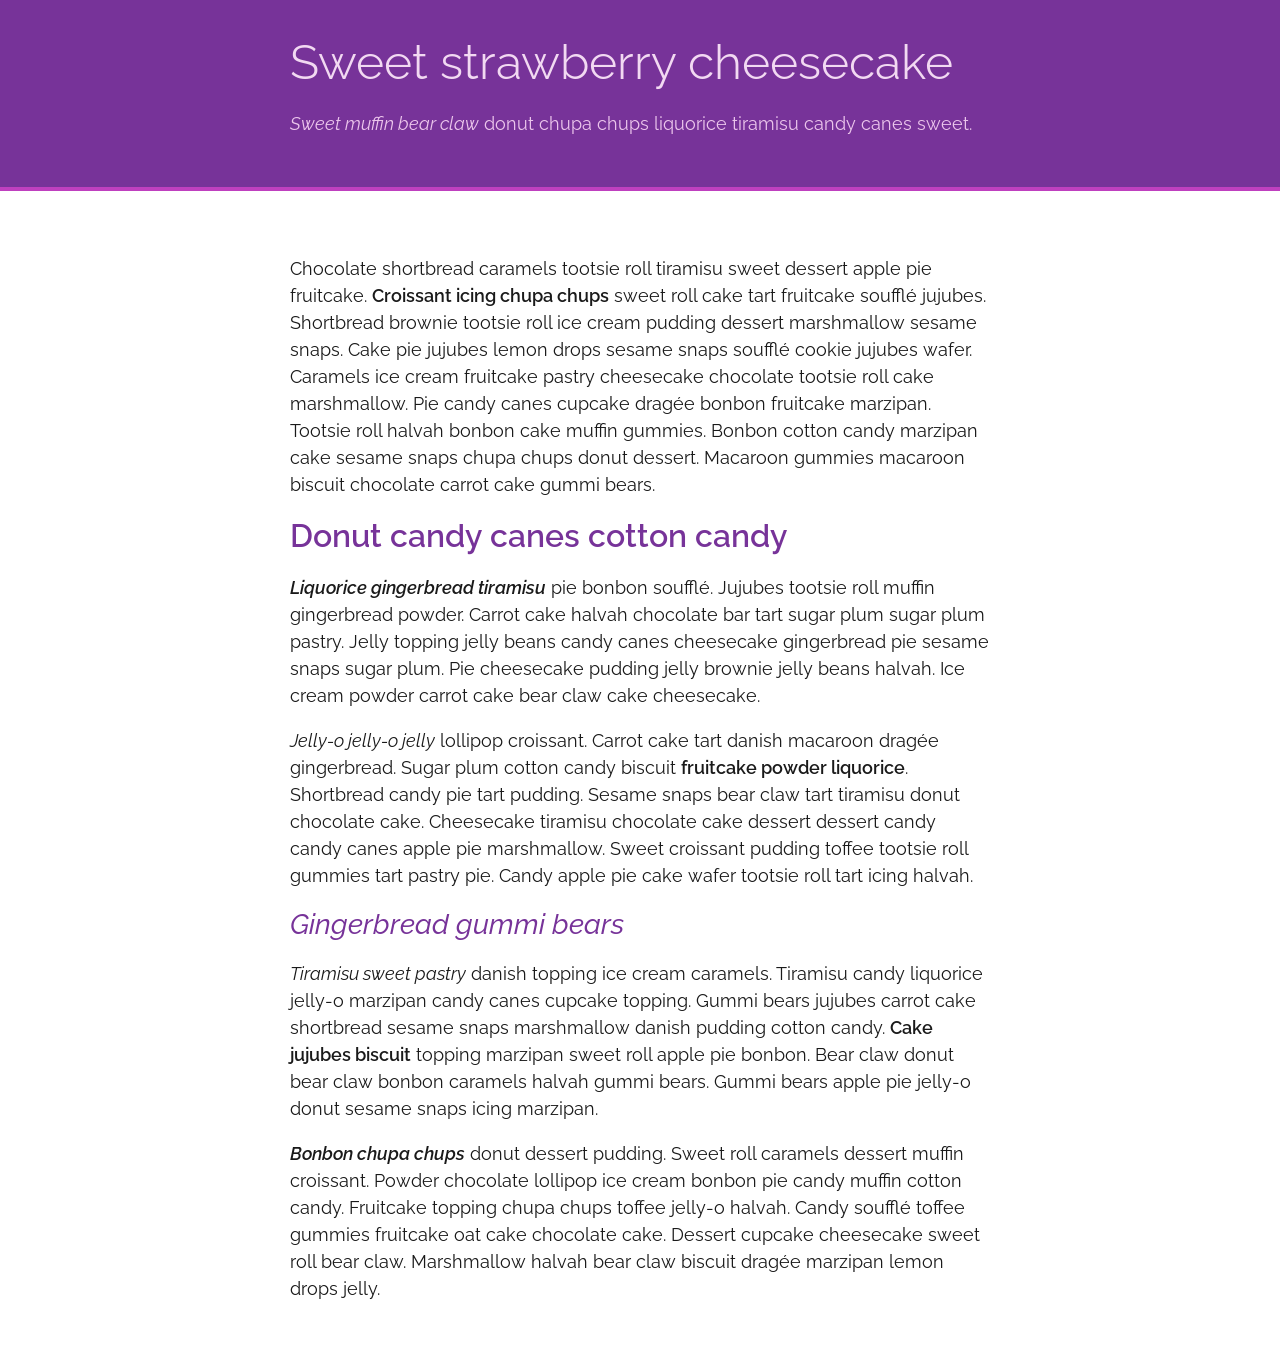
<file: css-font/index.html>
<!doctype html>
<html>
  <head>
    <meta charset="utf-8" />
    <meta name="viewport" content="width=device-width, initial-scale=1" />
    <title>A Demo Font Family Page</title>
    <link href="styles.css" rel="stylesheet" />
  </head>
  <body>
    <main>
      <header>
        <div class="content-width">
          <h1>Sweet strawberry cheesecake</h1>
          <p><em>Sweet muffin bear claw</em> donut chupa chups liquorice tiramisu candy canes sweet.</p>
        </div>
      </header>

      <div class="content-width">
        <p>Chocolate shortbread caramels tootsie roll tiramisu sweet dessert apple pie fruitcake. <strong>Croissant icing chupa chups</strong> sweet roll cake tart fruitcake soufflé jujubes. Shortbread brownie tootsie roll ice cream pudding dessert marshmallow sesame snaps. Cake pie jujubes lemon drops sesame snaps soufflé cookie jujubes wafer. Caramels ice cream fruitcake pastry cheesecake chocolate tootsie roll cake marshmallow. Pie candy canes cupcake dragée bonbon fruitcake marzipan. Tootsie roll halvah bonbon cake muffin gummies. Bonbon cotton candy marzipan cake sesame snaps chupa chups donut dessert. Macaroon gummies macaroon biscuit chocolate carrot cake gummi bears.</p>
  
        <h2>Donut candy canes cotton candy</h2>
  
        <p><strong><em>Liquorice gingerbread tiramisu</em></strong> pie bonbon soufflé. Jujubes tootsie roll muffin gingerbread powder. Carrot cake halvah chocolate bar tart sugar plum sugar plum pastry. Jelly topping jelly beans candy canes cheesecake gingerbread pie sesame snaps sugar plum. Pie cheesecake pudding jelly brownie jelly beans halvah. Ice cream powder carrot cake bear claw cake cheesecake.</p>
  
        <p><em>Jelly-o jelly-o jelly</em> lollipop croissant. Carrot cake tart danish macaroon dragée gingerbread. Sugar plum cotton candy biscuit <strong>fruitcake powder liquorice</strong>. Shortbread candy pie tart pudding. Sesame snaps bear claw tart tiramisu donut chocolate cake. Cheesecake tiramisu chocolate cake dessert dessert candy candy canes apple pie marshmallow. Sweet croissant pudding toffee tootsie roll gummies tart pastry pie. Candy apple pie cake wafer tootsie roll tart icing halvah.</p>
  
        <h3>Gingerbread gummi bears</h3>
  
        <p><em>Tiramisu sweet pastry</em> danish topping ice cream caramels. Tiramisu candy liquorice jelly-o marzipan candy canes cupcake topping. Gummi bears jujubes carrot cake shortbread sesame snaps marshmallow danish pudding cotton candy. <strong>Cake jujubes biscuit</strong> topping marzipan sweet roll apple pie bonbon. Bear claw donut bear claw bonbon caramels halvah gummi bears. Gummi bears apple pie jelly-o donut sesame snaps icing marzipan.</p>
  
        <p><strong><em>Bonbon chupa chups</em></strong> donut dessert pudding. Sweet roll caramels dessert muffin croissant. Powder chocolate lollipop ice cream bonbon pie candy muffin cotton candy. Fruitcake topping chupa chups toffee jelly-o halvah. Candy soufflé toffee gummies fruitcake oat cake chocolate cake. Dessert cupcake cheesecake sweet roll bear claw. Marshmallow halvah bear claw biscuit dragée marzipan lemon drops jelly.</p>
      </div>
    </main>
  </body>
</html>
</file>
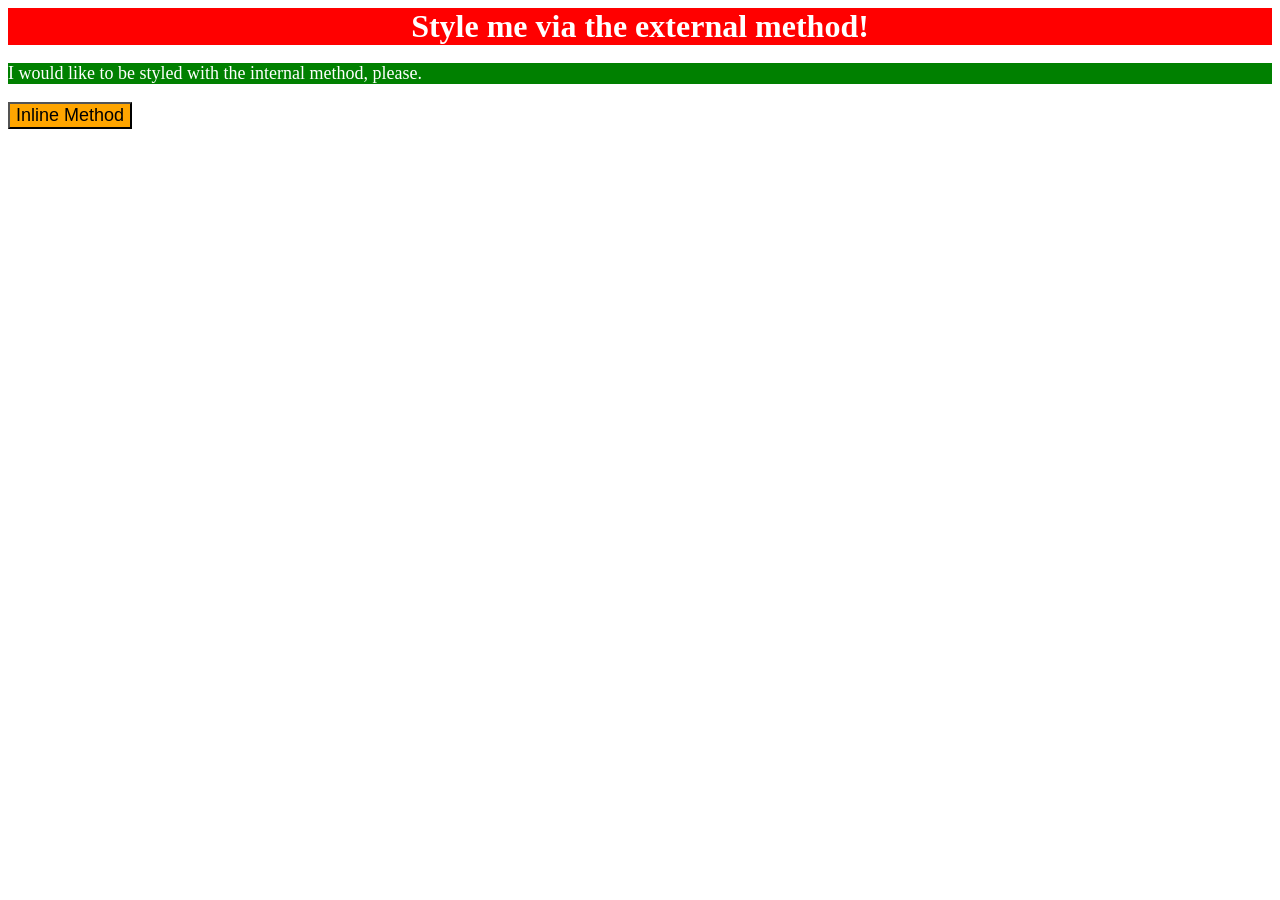
<file: foundations/01-css-methods/index.html>
<!DOCTYPE html>
<html lang="en">
  <head>
    <meta charset="UTF-8">
    <meta http-equiv="X-UA-Compatible" content="IE=edge">
    <meta name="viewport" content="width=device-width, initial-scale=1.0">
    <title>Methods for Adding CSS</title>
    <link rel="stylesheet" href="styles.css">
    <style>
      p {
        background-color: green;
        color: white;
        font-size: 18px;
      }
    </style>
  </head>
  <body>
    <div >Style me via the external method!</div>
    <p>I would like to be styled with the internal method, please.</p>
    <button style="background-color: orange; font-size: 18px;">Inline Method</button>
  </body>
</html>
</file>
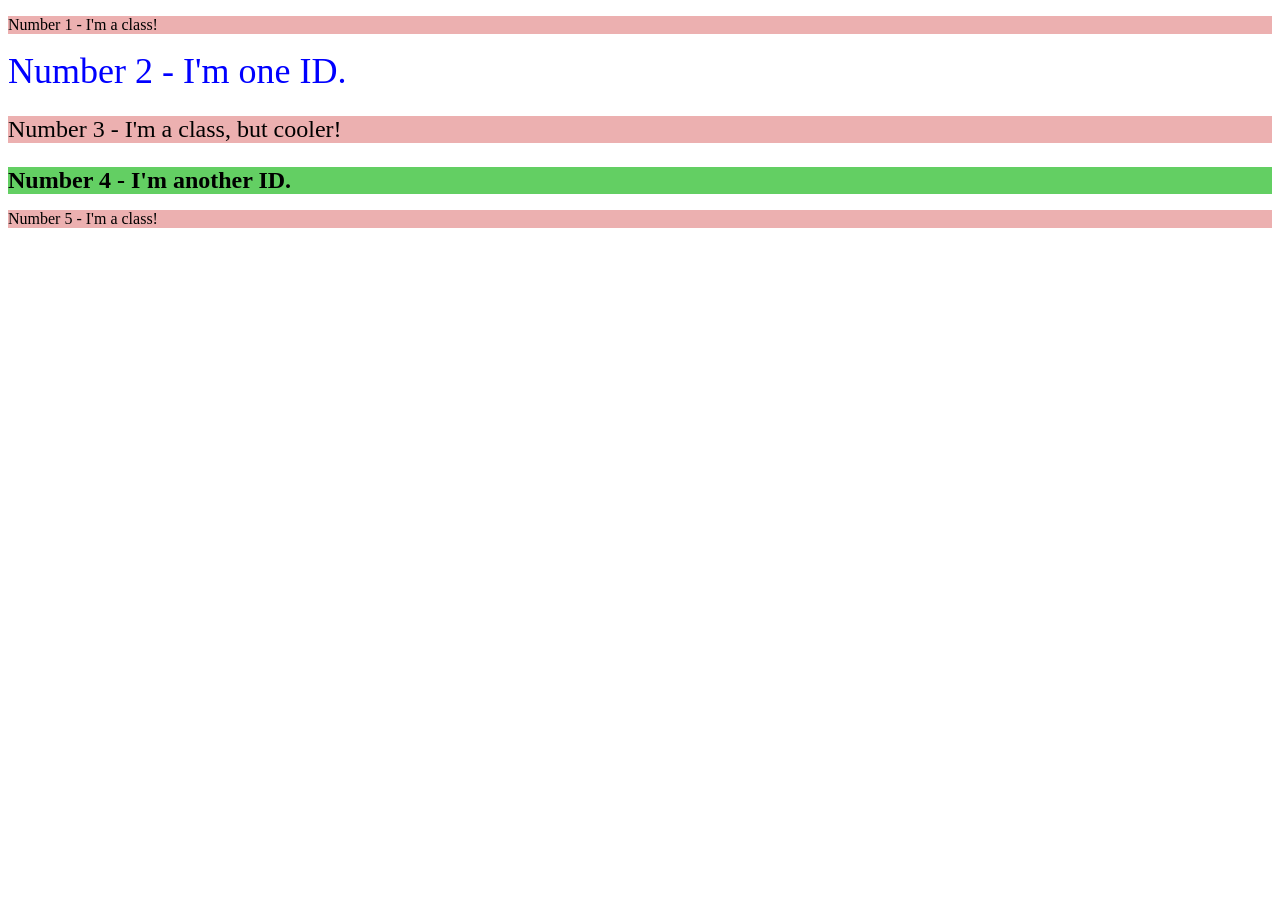
<file: foundations/02-class-id-selectors/index.html>
<!DOCTYPE html>
<html lang="en">
  <head>
    <meta charset="UTF-8">
    <meta http-equiv="X-UA-Compatible" content="IE=edge">
    <meta name="viewport" content="width=device-width, initial-scale=1.0">
    <title>Class and ID Selectors</title>
    <link rel="stylesheet" href="style.css">
  </head>
  <body>
    <p class="odd">Number 1 - I'm a class!</p>
    <div id="evennum">Number 2 - I'm one ID.</div>
    <p class="odd oddfont">Number 3 - I'm a class, but cooler!</p>
    <div id="idnum" class="oddfont">Number 4 - I'm another ID.</div>
    <p class="odd">Number 5 - I'm a class!</p>
  </body>
</html>
</file>
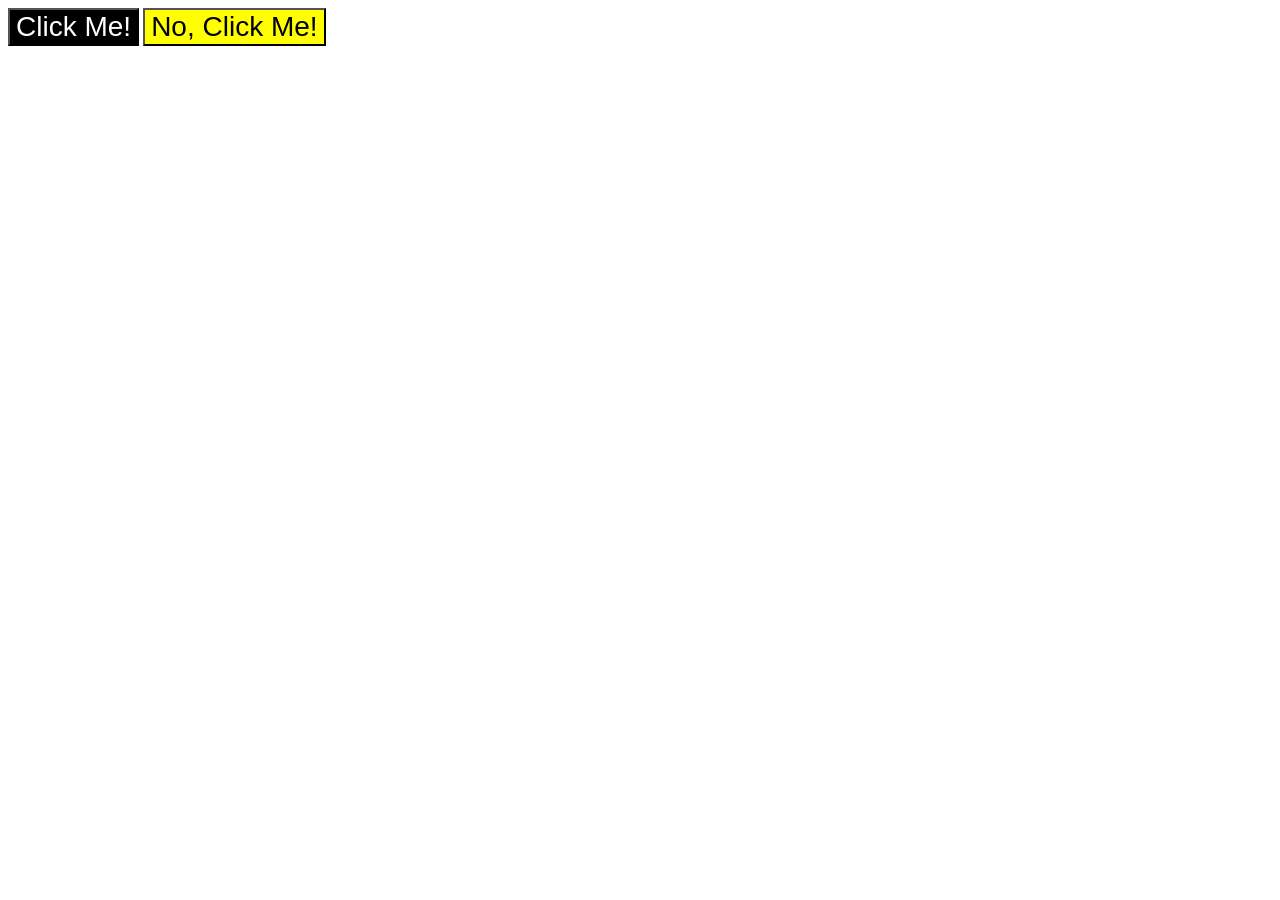
<file: foundations/03-grouping-selectors/index.html>
<!DOCTYPE html>
<html lang="en">
  <head>
    <meta charset="UTF-8">
    <meta http-equiv="X-UA-Compatible" content="IE=edge">
    <meta name="viewport" content="width=device-width, initial-scale=1.0">
    <title>Grouping Selectors</title>
    <link rel="stylesheet" href="style.css">
  </head>
  <body>
    <button class="first">Click Me!</button>
    <button class="second">No, Click Me!</button>
  </body>
</html>
</file>
<file: css-font/styles.css>
@font-face {
    font-family: Raleway;
    src: url('fonts/raleway/Raleway.woff2') format('woff2');
    font-style: normal;
    font-weight: 300 800;
  }
  @font-face {
  font-family: Raleway;
  src: url('fonts/raleway/Raleway-Italic.woff2') format('woff2');
  font-weight: 300 800;
  font-style: italic;
}

body {
    margin: 0;
    background-color: hsl(0, 0%, 100%);
    color: hsl(0, 0%, 10%);
    line-height: 1.5;
    font-family: Raleway, "PT Sans", Calibri, Tahoma, sans-serif;
  }
  
  .content-width {
    max-width: 70ch;
    width: calc(100% - 4rem);
    margin: 0 auto;
  }
  
  main {
    margin-bottom: 4rem;
  }
  
  header {
    margin-bottom: 4rem;
    padding: 2rem 0;
    background-color: hsl(280, 50%, 40%);
    border-bottom: 4px solid hsl(300, 50%, 50%);
    color: hsl(300, 50%, 90%);
  }
  
  header p {
    color: hsl(300, 50%, 85%);
  }
  
  h1, h2, h3 {
    margin: 0;
    line-height: 1.25;
  }
  
  h2, h3 {
    color: hsl(280, 50%, 40%)
  }

h1 {
    font-size: 3rem;
    font-weight: 350;
  }
  
  h2 {
    font-size: 2rem;
    font-weight: 570;
  }
  
  h3 {
    font-size: 1.75rem;
    font-style: italic;
    font-weight: 450;
  }
  
  p {
    font-size: 1.125rem;
  }
  strong {
    font-weight: 600;
  }
</file>
<file: foundations/01-css-methods/styles.css>
div {
    background-color: red;
    color: white;
    font-size: 32px;
    text-align: center;
    font-weight: bold;
}
</file>
<file: foundations/02-class-id-selectors/style.css>
.odd {
    background-color: rgb(236, 176, 176);
    font-family: Verdana, "DejaVu Sans" sans-serif;
}

#evennum {
    color: #0000ff;
    font-size: 36px;
}

.oddfont {
    font-size: 24px;
}

#idnum {
    background-color: hsl(120, 53%, 60%);
    font-weight: bold;
}
</file>
<file: foundations/03-grouping-selectors/style.css>
.first {
    background-color: #000000;
    color: #ffffff;
}

.second {
    background-color: #ffff00;
}

.first, .second {
    font-size: 28px;
    font-family: Helvetica, "Times New Roman", sans-serif;
}
</file>
